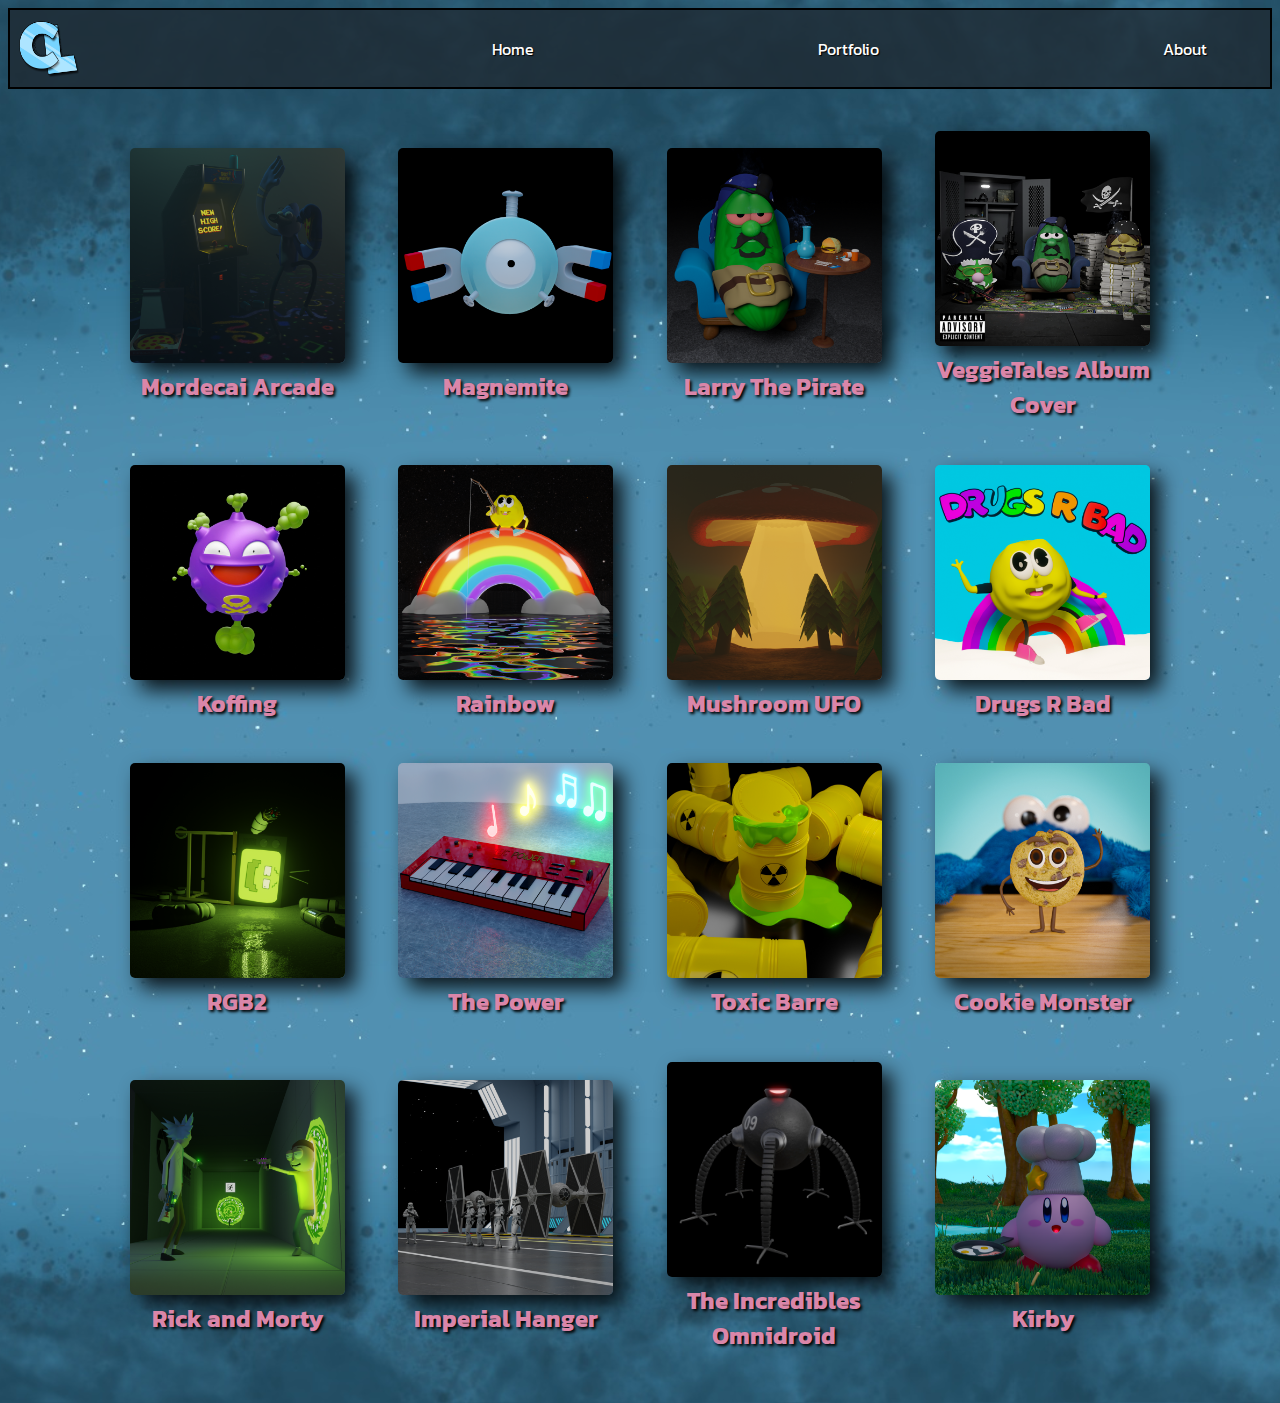
<file: pages/artportfolio.html>
<!DOCTYPE html>
<html lang="en">
<head>
    <meta charset="UTF-8">
    <meta name="viewport" content="width=device-width, initial-scale=1.0">
    <title>Art Portfolio</title>
    <link rel="stylesheet" type="text/css" href="../styles/artportfolio.css">
    <link rel="stylesheet" type="text/css" href="../styles/nav.css">

     <!-- Font: Kanit | font-family: 'Kanit', sans-serif; | Weights: Light 300, Medium 500, Bold 700-->
     <link rel="preconnect" href="https://fonts.googleapis.com">
     <link rel="preconnect" href="https://fonts.gstatic.com" crossorigin>
     <link href="https://fonts.googleapis.com/css2?family=Kanit:wght@300;500;700&display=swap" rel="stylesheet">

</head>
<body style="background-image: url('../img/backgroundv2.jpg')">
    <nav id="navbar">
        <div id="logo">
            <img src="../img/Logo.png" alt="Logo" height="65">
        </div>
        <a href="../index.html">Home</a>
        <a href="portfolio.html">Portfolio</a>
        <a href="#about">About</a>
    </nav>

    <main>
        <div id="imageContainer" class="gallery"></div>
    </main>

    <script src="../scripts/loadProjects.js"></script>
    
</body>
</file>
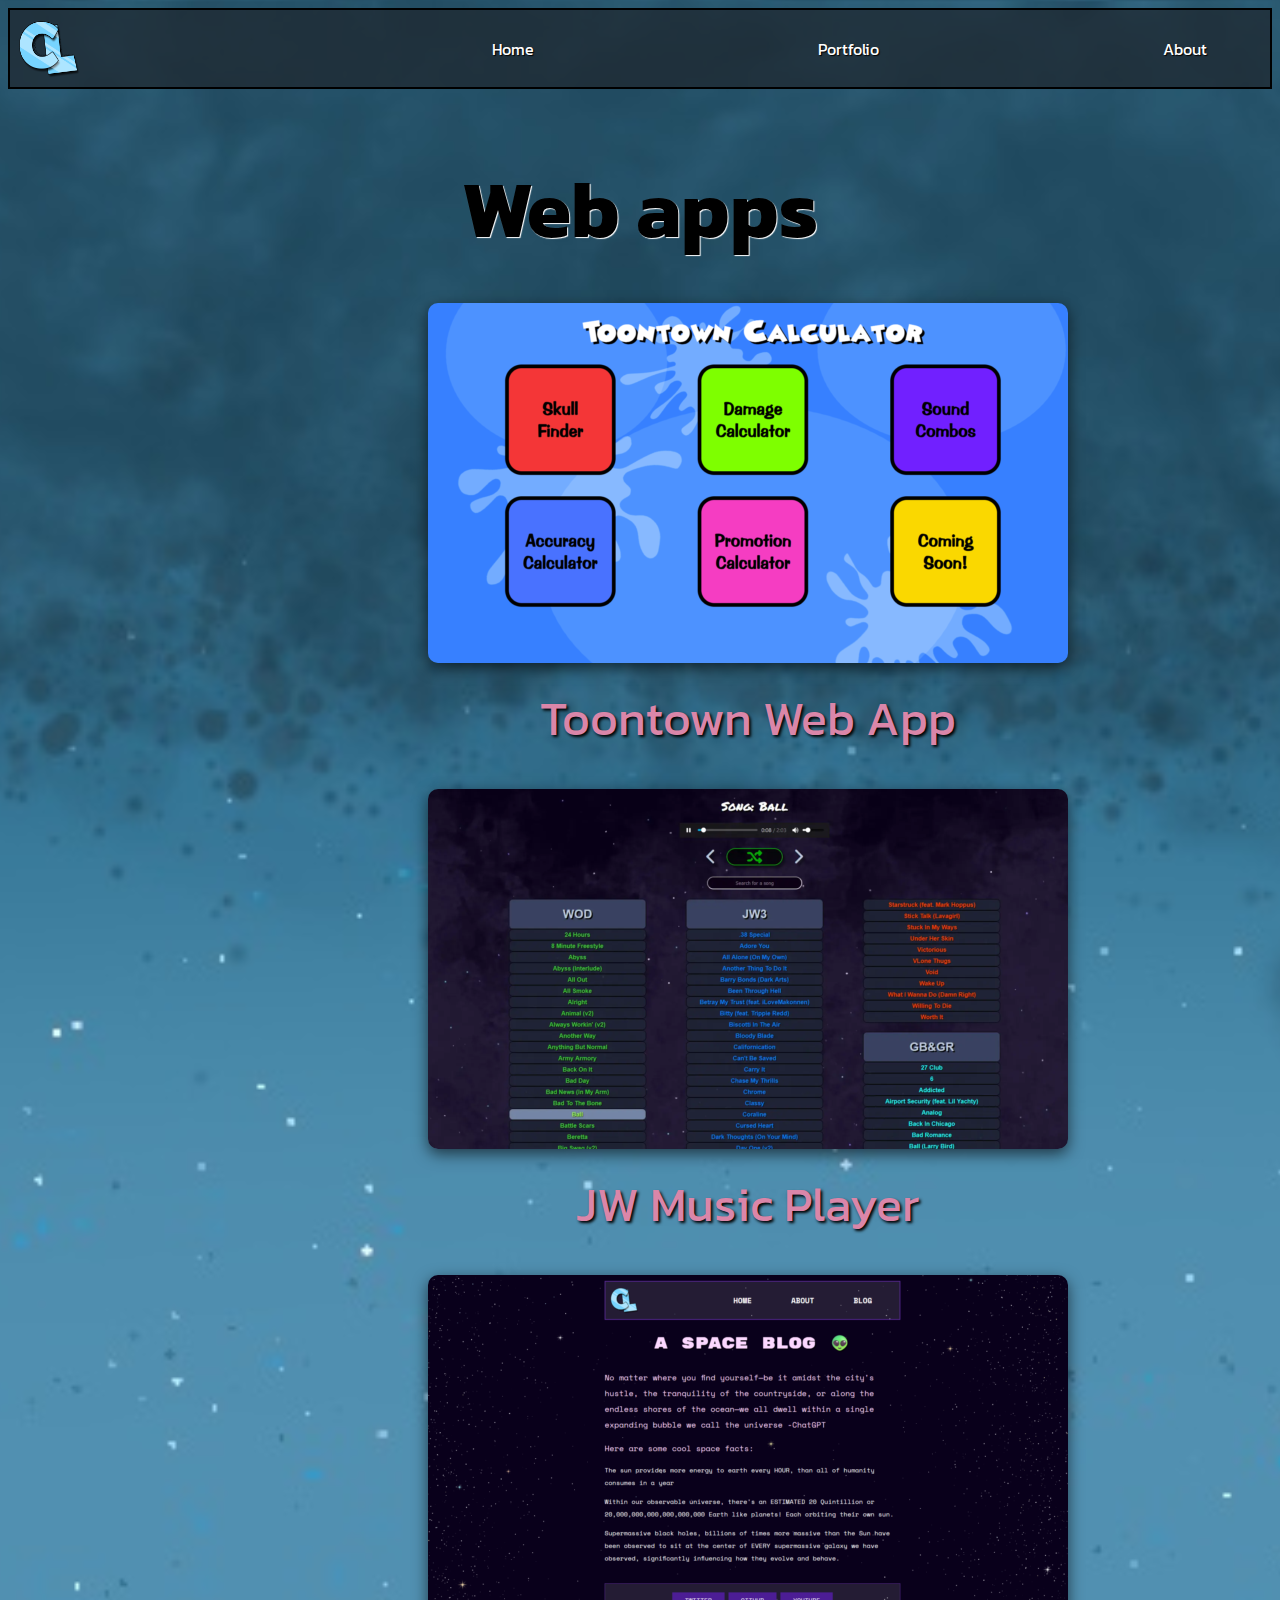
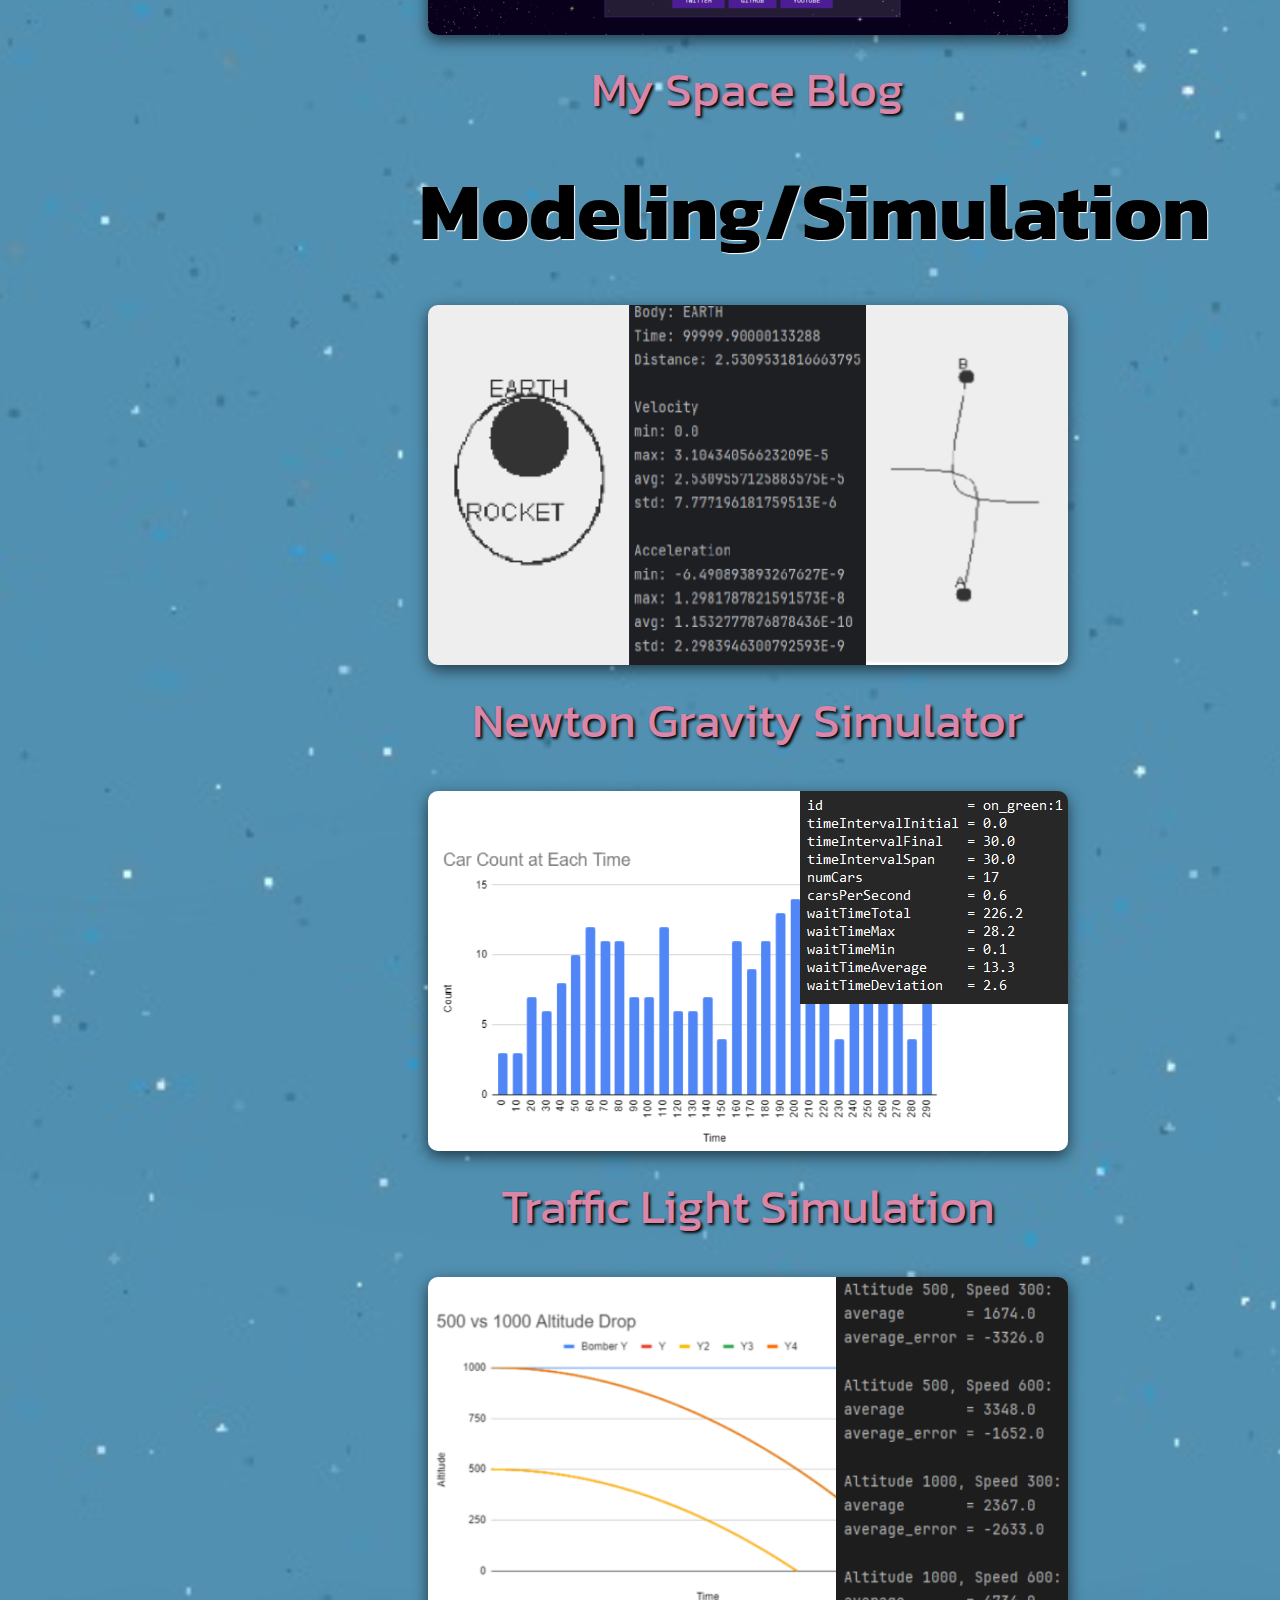
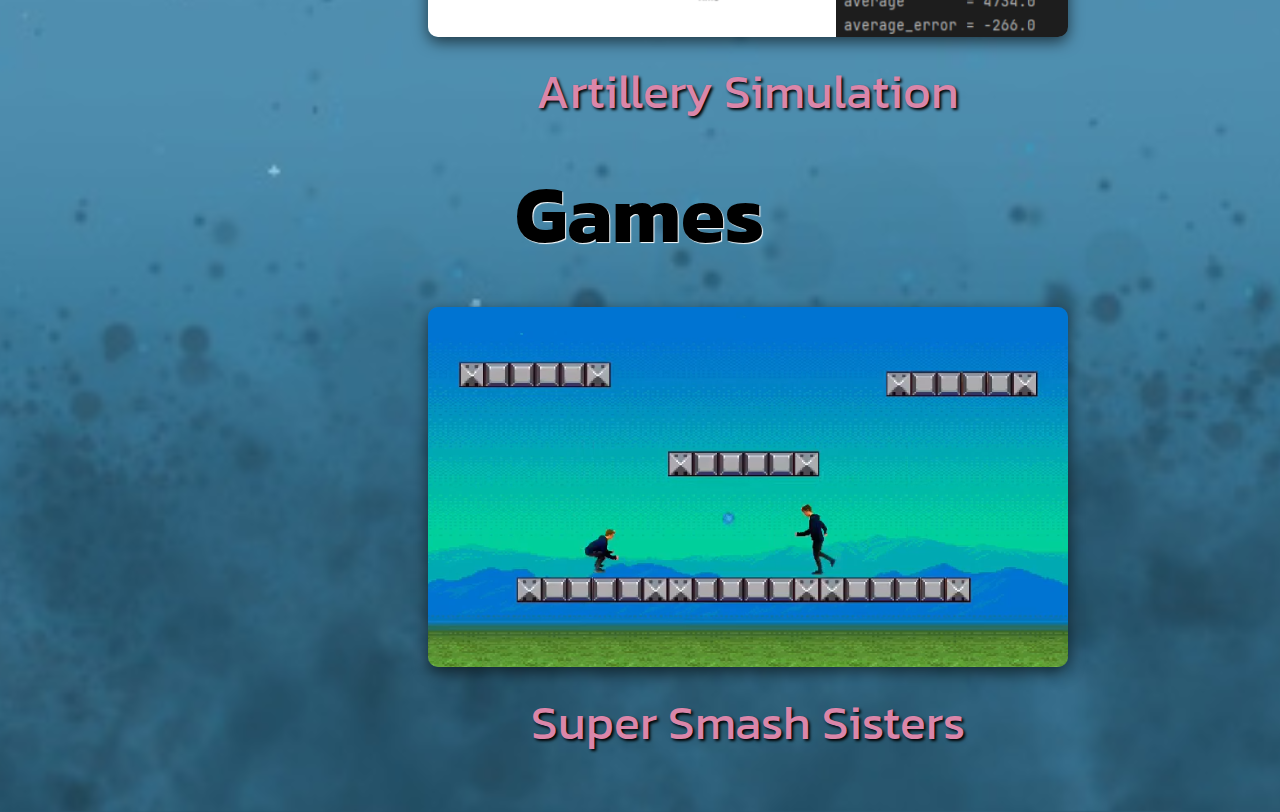
<file: pages/csportfolio.html>
<!DOCTYPE html>
<html lang="en">
<head>
    <meta charset="UTF-8">
    <meta name="viewport" content="width=device-width, initial-scale=1.0">
    <title>CS Portfolio</title>
    <link rel="stylesheet" type="text/css" href="../styles/csportfolio.css">
    <link rel="stylesheet" type="text/css" href="../styles/nav.css">

     <!-- Font: Kanit | font-family: 'Kanit', sans-serif; | Weights: Light 300, Medium 500, Bold 700-->
     <link rel="preconnect" href="https://fonts.googleapis.com">
     <link rel="preconnect" href="https://fonts.gstatic.com" crossorigin>
     <link href="https://fonts.googleapis.com/css2?family=Kanit:wght@300;500;700&display=swap" rel="stylesheet">

</head>
<body style="background-image: url('../img/backgroundv2.jpg')">
    <nav id="navbar">
        <div id="logo">
            <img src="../img/Logo.png" alt="Logo" height="65">
        </div>
        <a href="../index.html">Home</a>
        <a href="portfolio.html">Portfolio</a>
        <a href="#about">About</a>
    </nav>

    <main>
        <div id="videoContainer" class="gallery"></div>
        <div id="imageContainer" class="gallery"></div>
    </main>

    <script src="../scripts/loadProjects.js"></script>
    <!-- <script src="../scripts/loadVideos.js"></script> -->
</body>
</file>
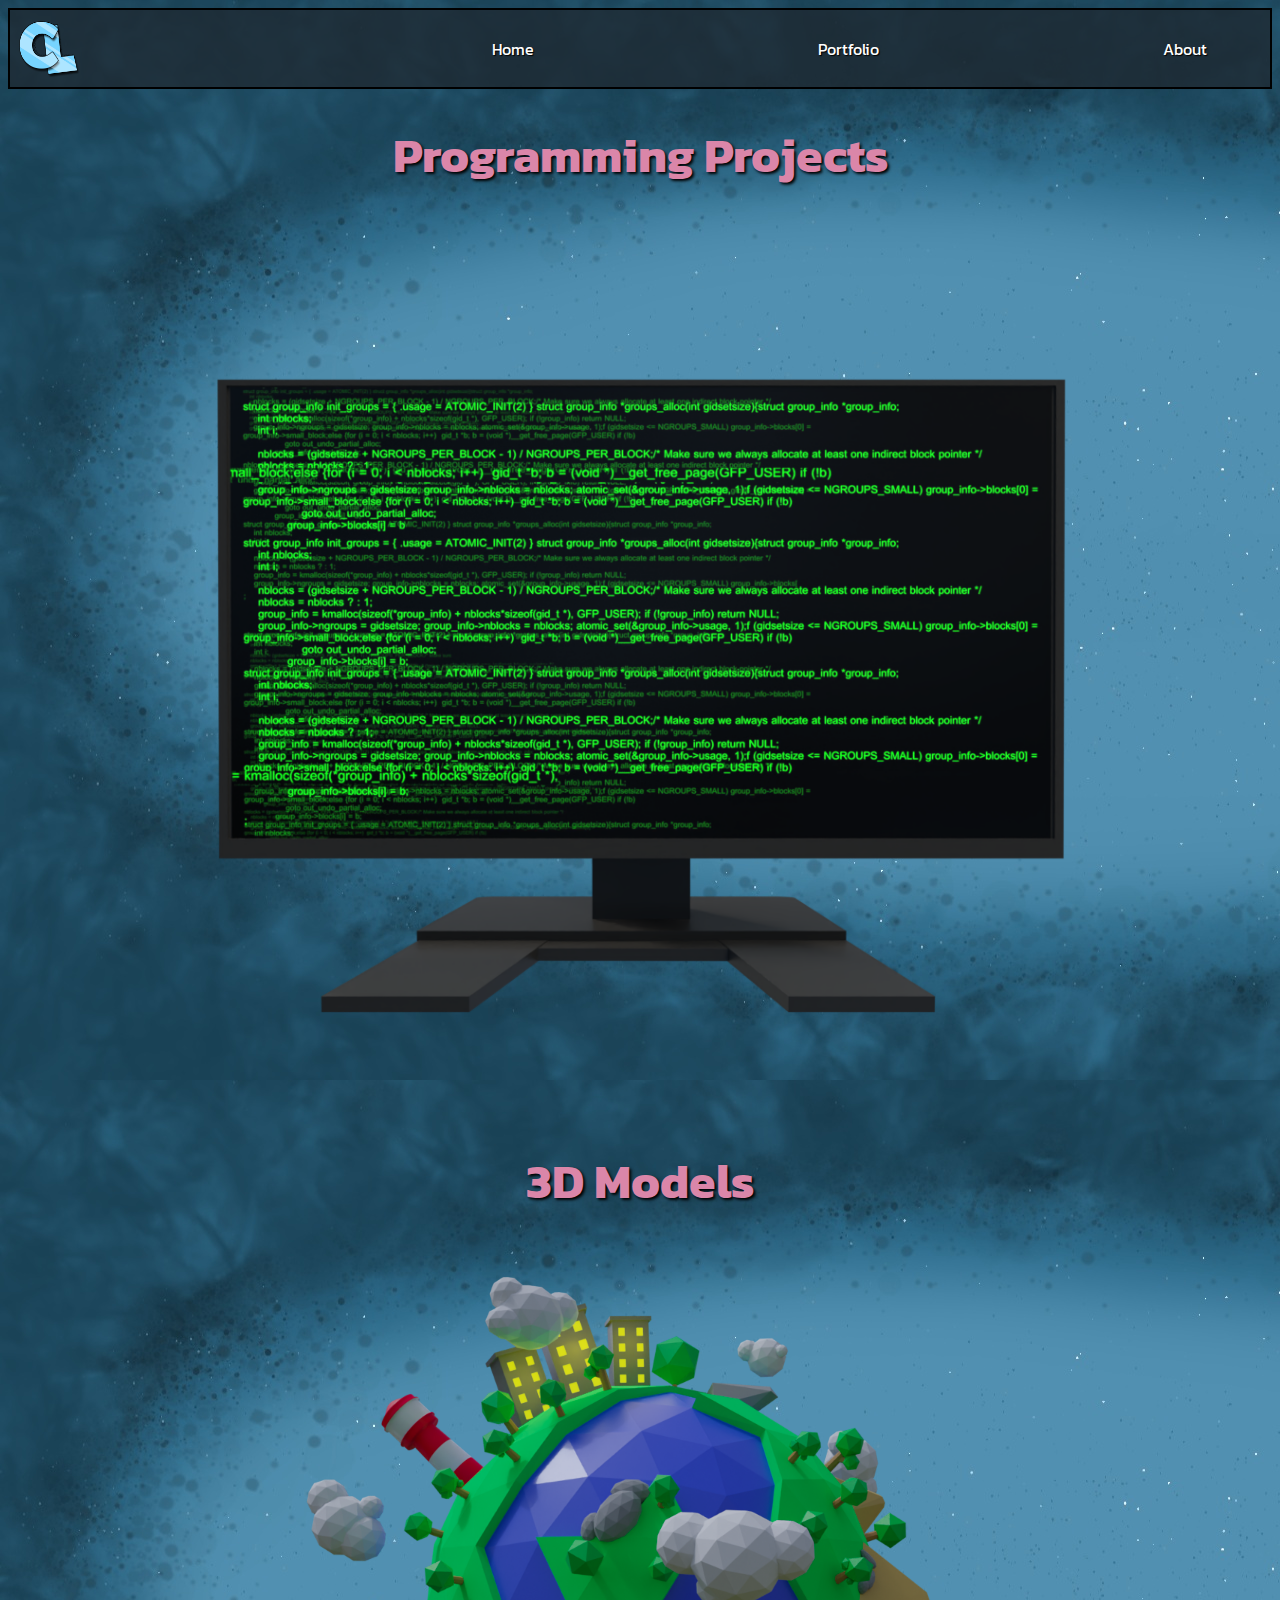
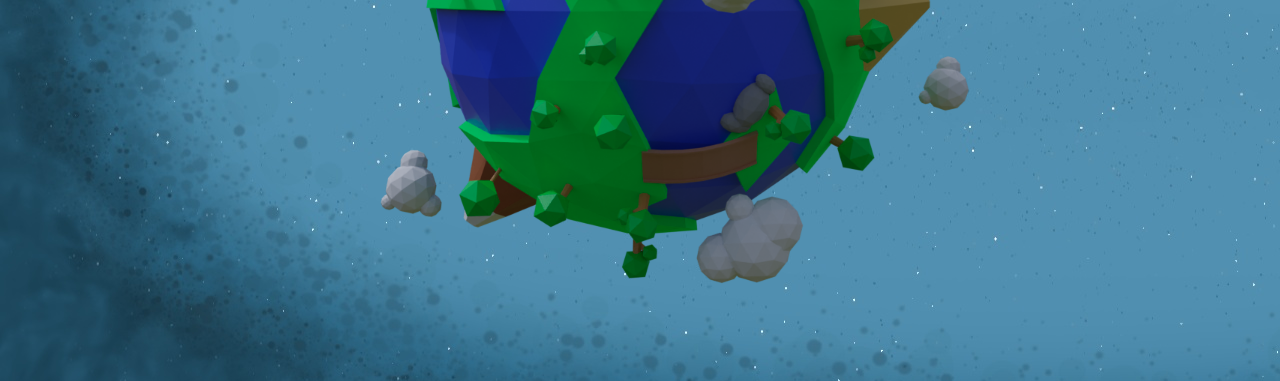
<file: pages/portfolio.html>
<!DOCTYPE html>
<html lang="en">
<head>
    <meta charset="UTF-8">
    <meta name="viewport" content="width=device-width, initial-scale=1.0">
    <title>Portfolio</title>
    <link rel="stylesheet" type="text/css" href="../styles/portfolio.css">
    <link rel="stylesheet" type="text/css" href="../styles/nav.css">

     <!-- Font: Kanit | font-family: 'Kanit', sans-serif; | Weights: Light 300, Medium 500, Bold 700-->
     <link rel="preconnect" href="https://fonts.googleapis.com">
     <link rel="preconnect" href="https://fonts.gstatic.com" crossorigin>
     <link href="https://fonts.googleapis.com/css2?family=Kanit:wght@300;500;700&display=swap" rel="stylesheet">

</head>
<body style="background-image: url('../img/testbackground3.5.jpg')">
    <nav id="navbar">
        <div id="logo">
            <img src="../img/Logo.png" alt="Logo" height="65">
        </div>
        <a href="../index.html">Home</a>
        <a href="portfolio.html">Portfolio</a>
        <a href="#about">About</a>
    </nav>

    <main>
        <div id="left-block">
            <h2>Programming Projects</h2>
            <a href="csportfolio.html">
                <img src="../img/Screen.png" alt="GIF Image" class="clickable-image">
            </a>
        </div>
        <div id="right-block">
            <h2>3D Models</h2>
            <a href="artportfolio.html">
                <img src="../img/LowPolyGlobe.png" alt="GIF Image" class="clickable-image">
            </a>
        </div>
    </main>

</body>
</file>
<file: styles/artportfolio.css>
body {
    font-family: 'Kanit', sans-serif;
    background-image: url('../img/backgroundfinalv2.jpg');
    background-position: center;
    background-size: cover; 
    text-shadow: 1px 1px 1px rgba(0, 0, 0, 1);
}

h2 {
    color: #da86a9;
    margin: 0px;
    text-shadow: 2px 2px 3px rgba(0, 0, 0, 1);
}

.gallery {
    align-items: center; 
    display: flex;
    flex-wrap: wrap;
    justify-content: space-around;
    max-width: 85%; /* Set a maximum width for the gallery */
    margin: 0 auto; /* Center the gallery on larger screens */
    padding: 20px; /* Add some padding to the gallery */
}

.item {
    width: 20%; /* Display 4 items per row; adjust as necessary */
    margin: 2%; /* Adjust margin */
    text-align: center;
    box-sizing: border-box; /* Ensure border width is included in width */
}

.item:hover {
    transform: scale(1.1);
}

.item img {
    width: 100%;
    height: auto;
    border-radius: 5px;
    box-shadow: 10px 10px 20px rgba(0, 0, 0, .85);
}

.item h3 {
    margin-top: 5px;
    font-size: 18px;
}


@media (max-width: 1200px) {
    .gallery {
        justify-content: center; 
    }

    .item {
        width: 45%;
        padding: 2%;
    }
}
@media (max-width: 800px) {
    .item {
        width: 75%;
        padding: 2%;
    }
}
</file>
<file: styles/nav.css>
nav {
    background-color: #1f2730C1;
    color: #fff;
    display: flex;
    overflow: hidden;
    justify-content: space-between;
    align-items: center;
    border: 2px solid black; 
}

nav a {
    border-radius: 14px;
    display: block;
    color: #fff;
    padding: 1% 5%;
    text-decoration: none;
}

#navbar a:hover {
    box-shadow: inset 0px 0px 10px rgba(0, 0, 0, 1);
    background-color: #2A87C05F;
}

#logo {
    padding-left: .5%;
    padding-top: .5%;
    float: left;
    margin-right: 15%;
}
</file>
<file: styles/csportfolio.css>
body {
    font-family: 'Kanit', sans-serif;
    background-image: url('../img/backgroundfinalv2.jpg');
    background-position: center;
    background-size: cover;
    text-shadow: 1px 1px 1px rgba(0, 0, 0, 1);
}

#videoContainer {
    display: flex;
    flex-direction: column;
    align-items: flex-start;
}

video {
    width: 75%;
    border: 5px solid black;
    border-radius: 5px;
}

h1 {
    font-size: 5em;
    display: block;
    margin: 0 auto;
    text-shadow:1px 1px 1px rgba(255, 255, 255, 1);
    padding-bottom: 25px;
}

.gallery {
    align-items: center; 
    display: flex;
    flex-wrap: wrap;
    justify-content: space-around;
    max-width: 35%;
    margin: 0 auto;
    padding: 20px; 
}

.item {
    margin: 2%; 
    text-align: center;
    box-sizing: border-box; 
    padding-bottom: 1%;
}

.item:hover {
    transform: scale(1.1);
}

.item img {
    border-radius: 10px;
    box-shadow: 0 5px 15px rgba(0, 0, 0, 0.6); /* Adjust the values as needed */
}

.item img:hover{
    box-shadow: 0px 25px 55px rgba(0, 0, 0, 1); 
}

.item h2 {
    padding: 2%;
    color: #da86a9;
    font-weight: 400;
    font-size: 3em;
    /* border: 2px dotted gray; */
    margin: 0px;
    text-shadow: 2px 2px 3px rgba(0, 0, 0, 1);
    text-decoration: none; 
}


@media (max-width: 1200px) {

    h1 { 
        font-size: 2em;
    }
    
    .item h2 {
        padding-bottom: 1%;;
        color: #da86a9;
        font-weight: 400;
        font-size: 2em;
        text-shadow: 1px 1px 2px rgba(0, 0, 0, 1);
    }
}
@media (max-width: 800px) {
    .item h2{
        font-size: 1.3em;
    }
}
</file>
<file: styles/portfolio.css>
/* Palletes */
/*
#DC4F4C #FA9838 #F8EA74 #B1E73E #06D1B6 -- High contrast primary colors
#B87A89 #2F3D4B #245F86 #2A87C0 #7DB9D5 -- pink and blue
*/
body {
    font-family: 'Kanit', sans-serif;
    text-shadow: 1px 1px 1px rgba(0, 0, 0, 1);
}

h2 {
    color: #da86a9;
    font-size: 3em;
    /* border: 2px dotted gray; */
    margin: 0px;
    text-shadow: 2px 2px 3px rgba(0, 0, 0, 1);
}

main {
    text-align: center;
    display: flex;
    justify-content: space-between;
    padding-top: 30px;
}


.clickable-image {
    width: 75%; /* Default width */
    /* transition: width 0.1s; /* Smooth transition on width change */
    transform-origin: center;
}

.clickable-image:hover {
    width: 80%;
}

@media (max-width: 1400px) {
    #infoText {
        display: block;
        margin-left: 0%;
        width: 100%;
    }

    main {
        flex-direction: column; /* Change the direction of the flex container */
        text-align: center;
    }

    #left-block {
        width: 100%; /* Make the left block take full width */
    }

    #right-block {
        width: 100%; /* Make the right block take full width */
        display: flex;
        flex-direction: column;
        align-items: center;
    }

    #right-block img {
        height: auto; /* Maintain the aspect ratio of the image */
    }
    
}
</file>
